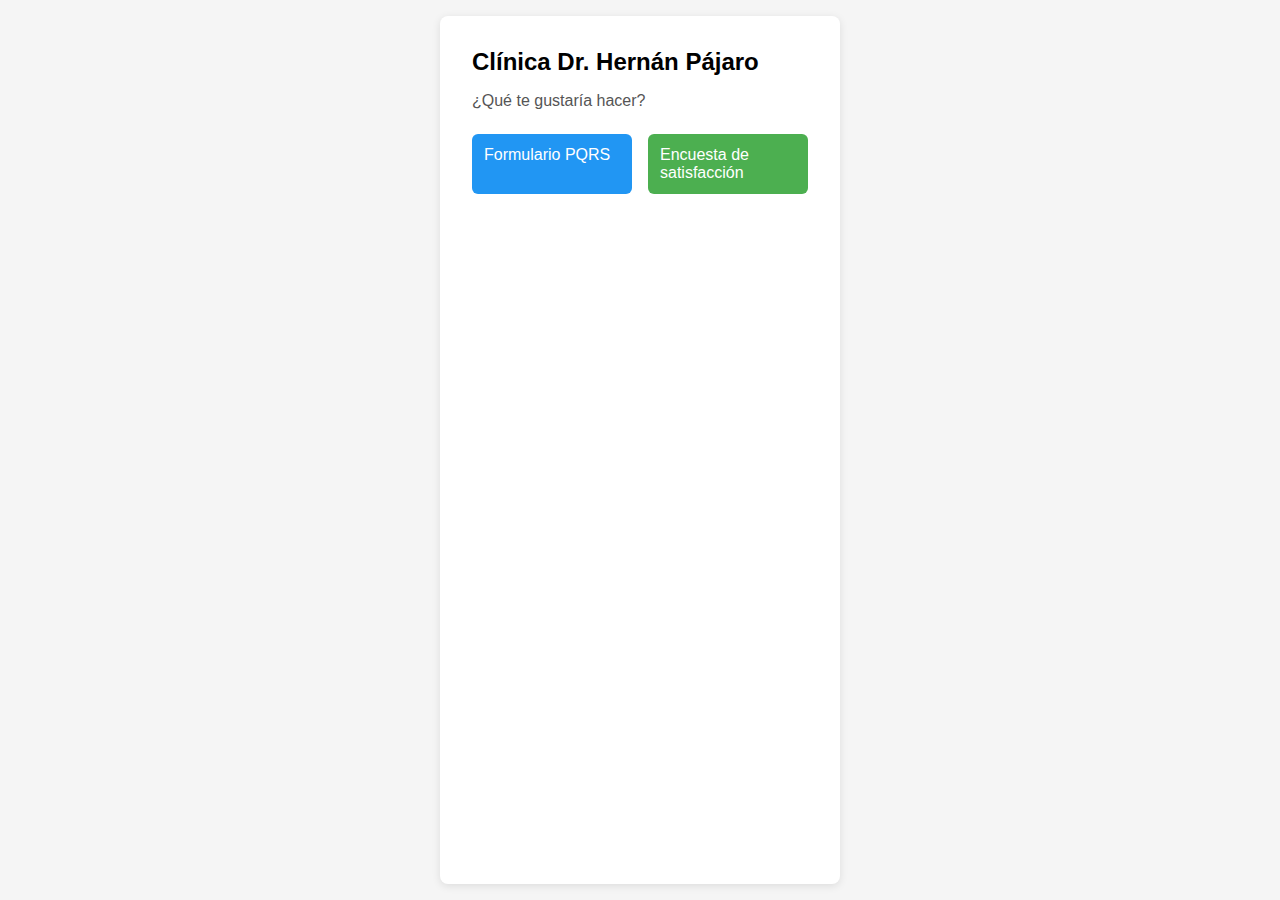
<file: index.html>
<!DOCTYPE html>
<html lang="es">
<head>
  <meta charset="UTF-8">
  <meta name="viewport" content="width=device-width, initial-scale=1.0">
  <title>Clínica Dr. Hernán Pájaro</title>
  <link rel="stylesheet" href="styles.css">
</head>
<body>
  <div class="container">
    <h1>Clínica Dr. Hernán Pájaro</h1>
    <p>¿Qué te gustaría hacer?</p>
    <div class="buttons">
      <a id="pqrs" href="pqrs.html">Formulario PQRS</a>
      <a id="sat" href="satisfaccion.html">Encuesta de satisfacción</a>
    </div>
  </div>
</body>
</html>
</file>
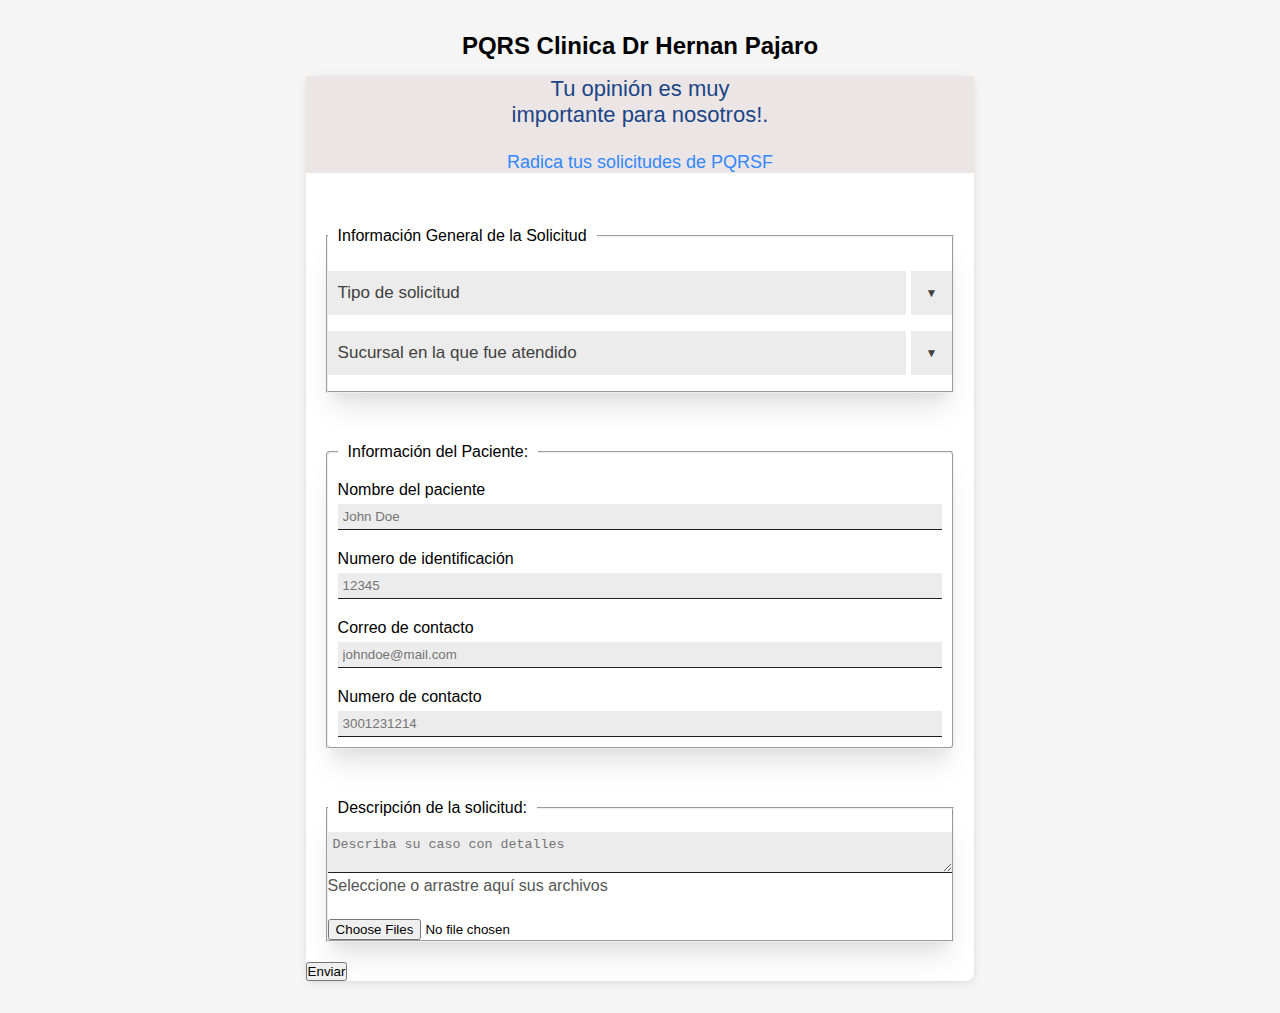
<file: pqrs.html>
<!DOCTYPE html>
<html lang="es">
<head>
  <meta charset="UTF-8">
  <meta name="viewport" content="width=device-width, initial-scale=1.0">
  <title>Formulario PQRS - Clínica Dr. Hernán Pájaro</title>
  <link rel="stylesheet" href="styles.css">
  <script src="https://code.jquery.com/jquery-3.7.1.min.js"></script>
</head>
<body>
<section>
  <h1>PQRS Clinica Dr Hernan Pajaro</h1>
  <div class="container-form">
    <div class="container-titles">
        <p class="subtitle">Tu opinión es muy <br> importante para nosotros!.</p>
        <p style="font-size: 18px; color:#3388FF;" >Radica tus solicitudes de PQRSF</p>
    </div>
    <form id="pqrsForm">
        <div class="sub-seccion">
            <fieldset>
                <legend style="padding: 10px;">Información General de la Solicitud</legend>
                <div class="select-box">
                    <label for="select-box1" class="label select-box1"><span class="label-desc">Tipo de solicitud</span> </label>
                    <select id="select-box1" class="select">
                        <option value="Choice 1">Petición</option>
                        <option value="Choice 2">Queja</option>
                        <option value="Choice 3">Reclamo</option>
                        <option value="Choice 4">Sugerencia</option>
                        <option value="Choice 5">Felicitación</option>
                    </select>
              </div>
              <div class="select-box">
                    <label for="select-box2" class="label select-box2"><span class="label-desc">Sucursal en la que fue atendido</span> </label>
                    <select id="select-box2" class="select">
                        <option value="Choice 1">Barranquilla</option>
                        <option value="Choice 2">Bogotá</option>
                    </select>  
                </div>
            </fieldset>
        </div>

        <div class="sub-seccion">
            <fieldset class="fieldset-paciente">
                <legend style="padding: 10px;">Información del Paciente:</legend>
                <div>
                    <Label class="label-paciente">Nombre del paciente</Label>
                    <input type="text" placeholder="John Doe" />
                </div>
                <div>
                    <label class="label-paciente">Numero de identificación</label>
                    <input type="number" placeholder="12345" />
                </div>
                <div>
                    <label class="label-paciente">Correo de contacto</label>
                    <input type="email" placeholder="johndoe@mail.com"/>
                </div>
                <div>
                    <label class="label-paciente">Numero de contacto</label>
                    <input type="number" placeholder="3001231214"/>
                </div>
            </fieldset>
        </div>
        <div class="sub-seccion">
            <fieldset class="fieldset-descripcion">
                <legend style="padding: 10px;">Descripción de la solicitud:</legend>
                <textarea class="text-area" placeholder="Describa su caso con detalles"></textarea>
                <div class="file-upload-area" id="drop-area">
                    <p>Seleccione o arrastre aquí sus archivos</p>
                    <input type="file" id="fileInput" class="file-input" multiple>
                  </div>
                </fieldset>
        </div>
        
        <button type="submit">Enviar</button>
    </form>
  </div>
</section>
</body>
<script src="hpscript.js"></script>
</html>
</file>
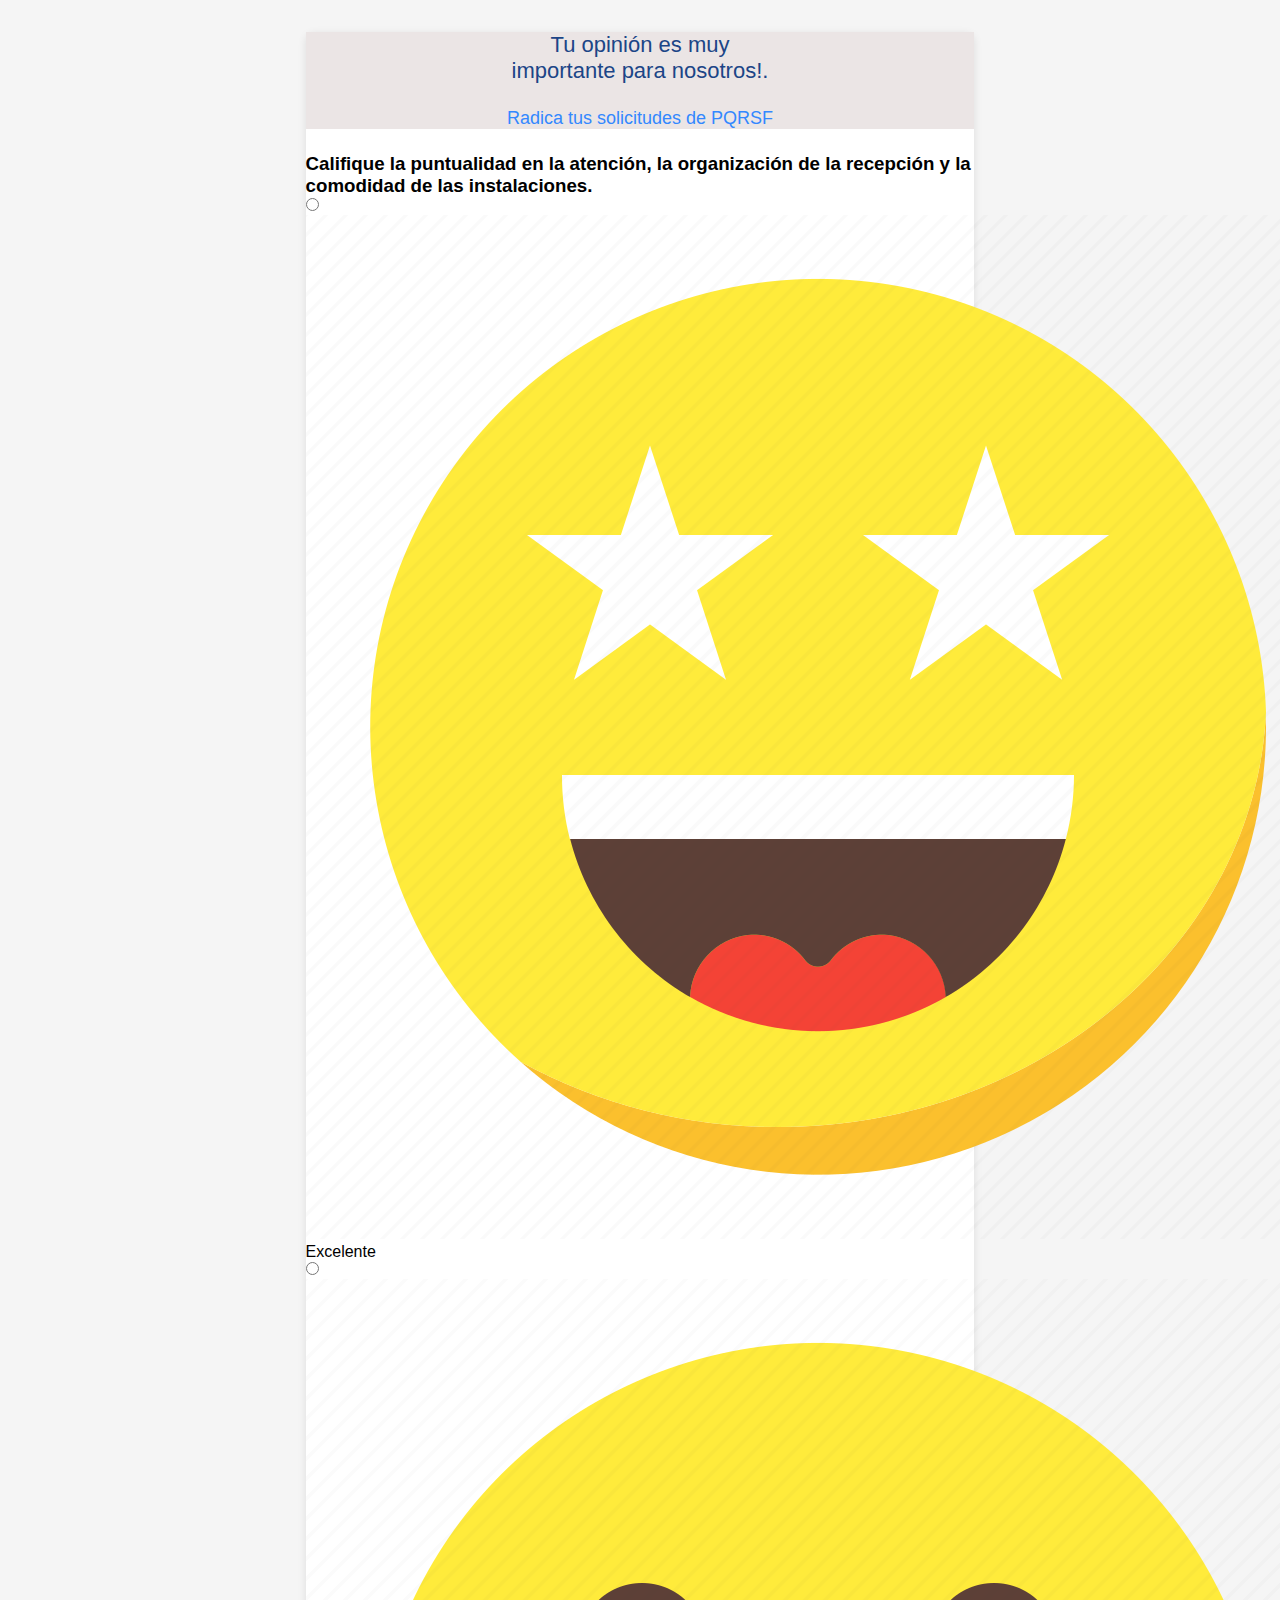
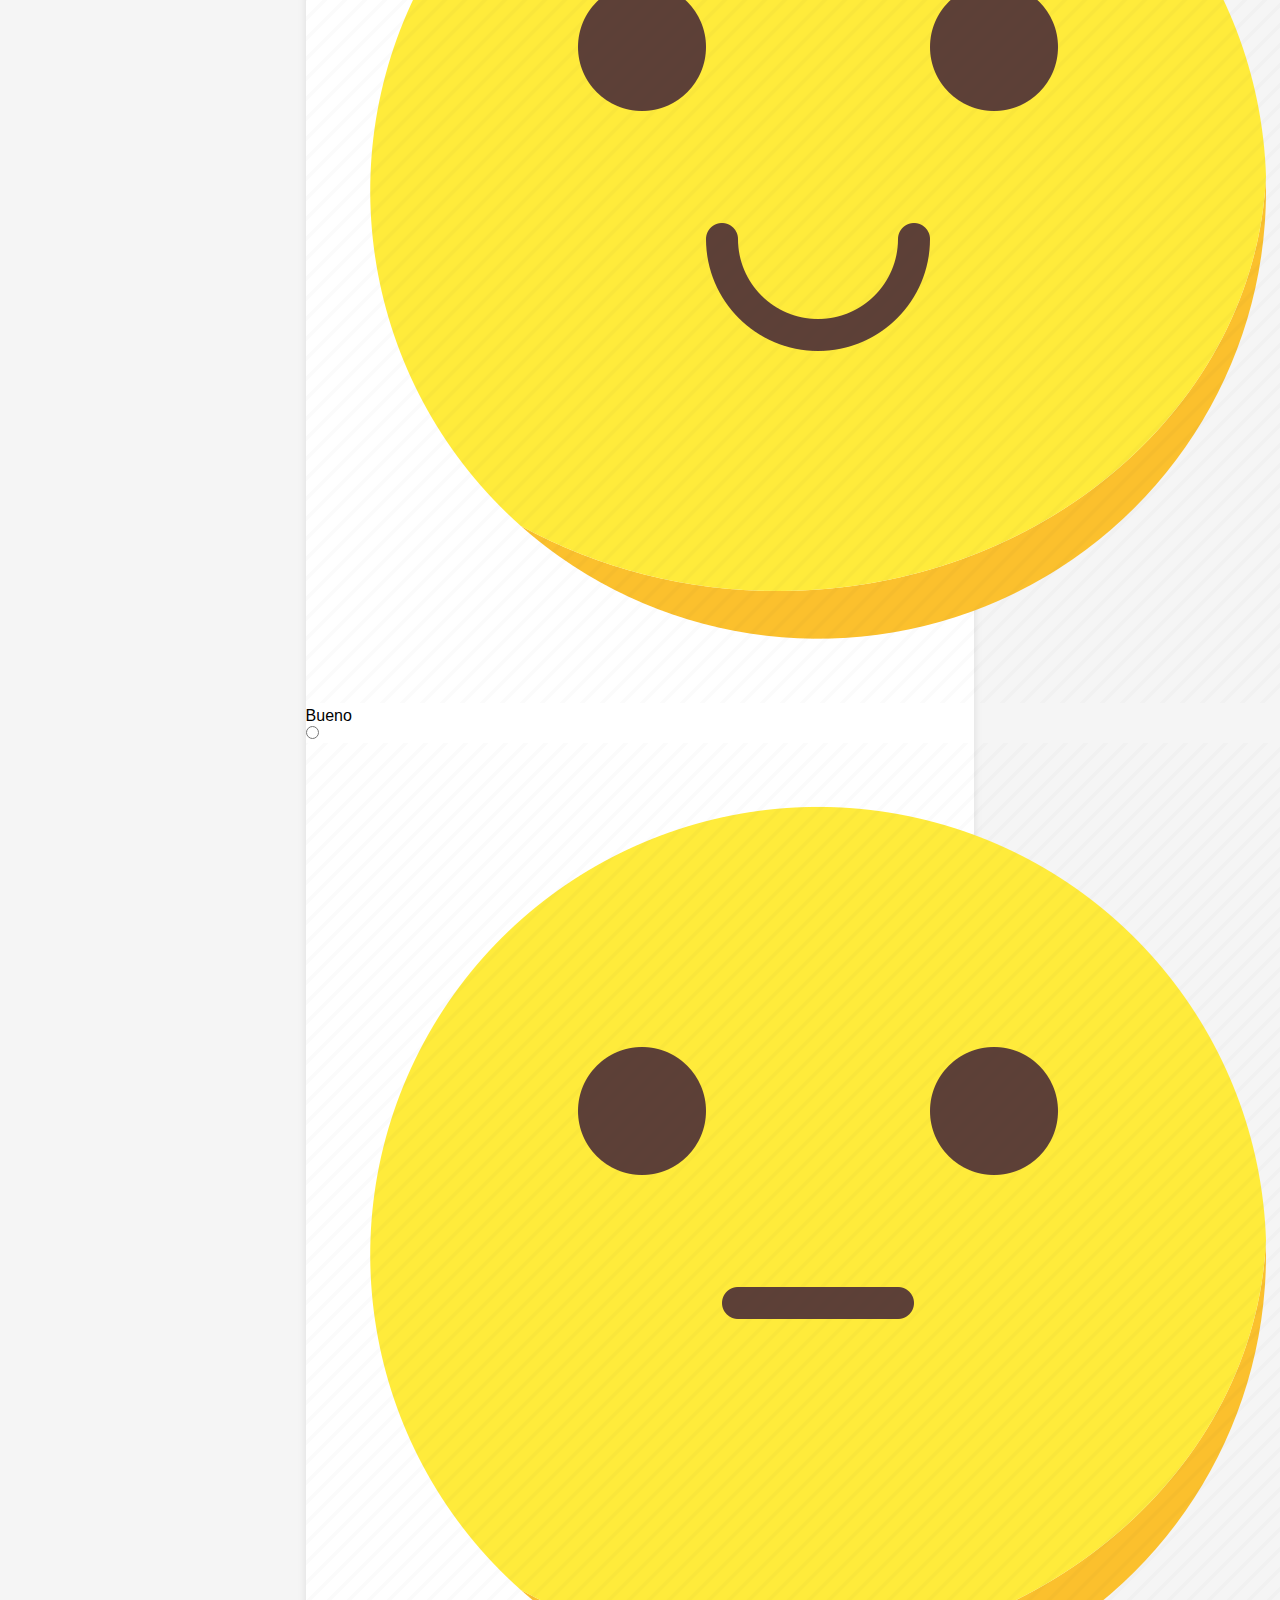
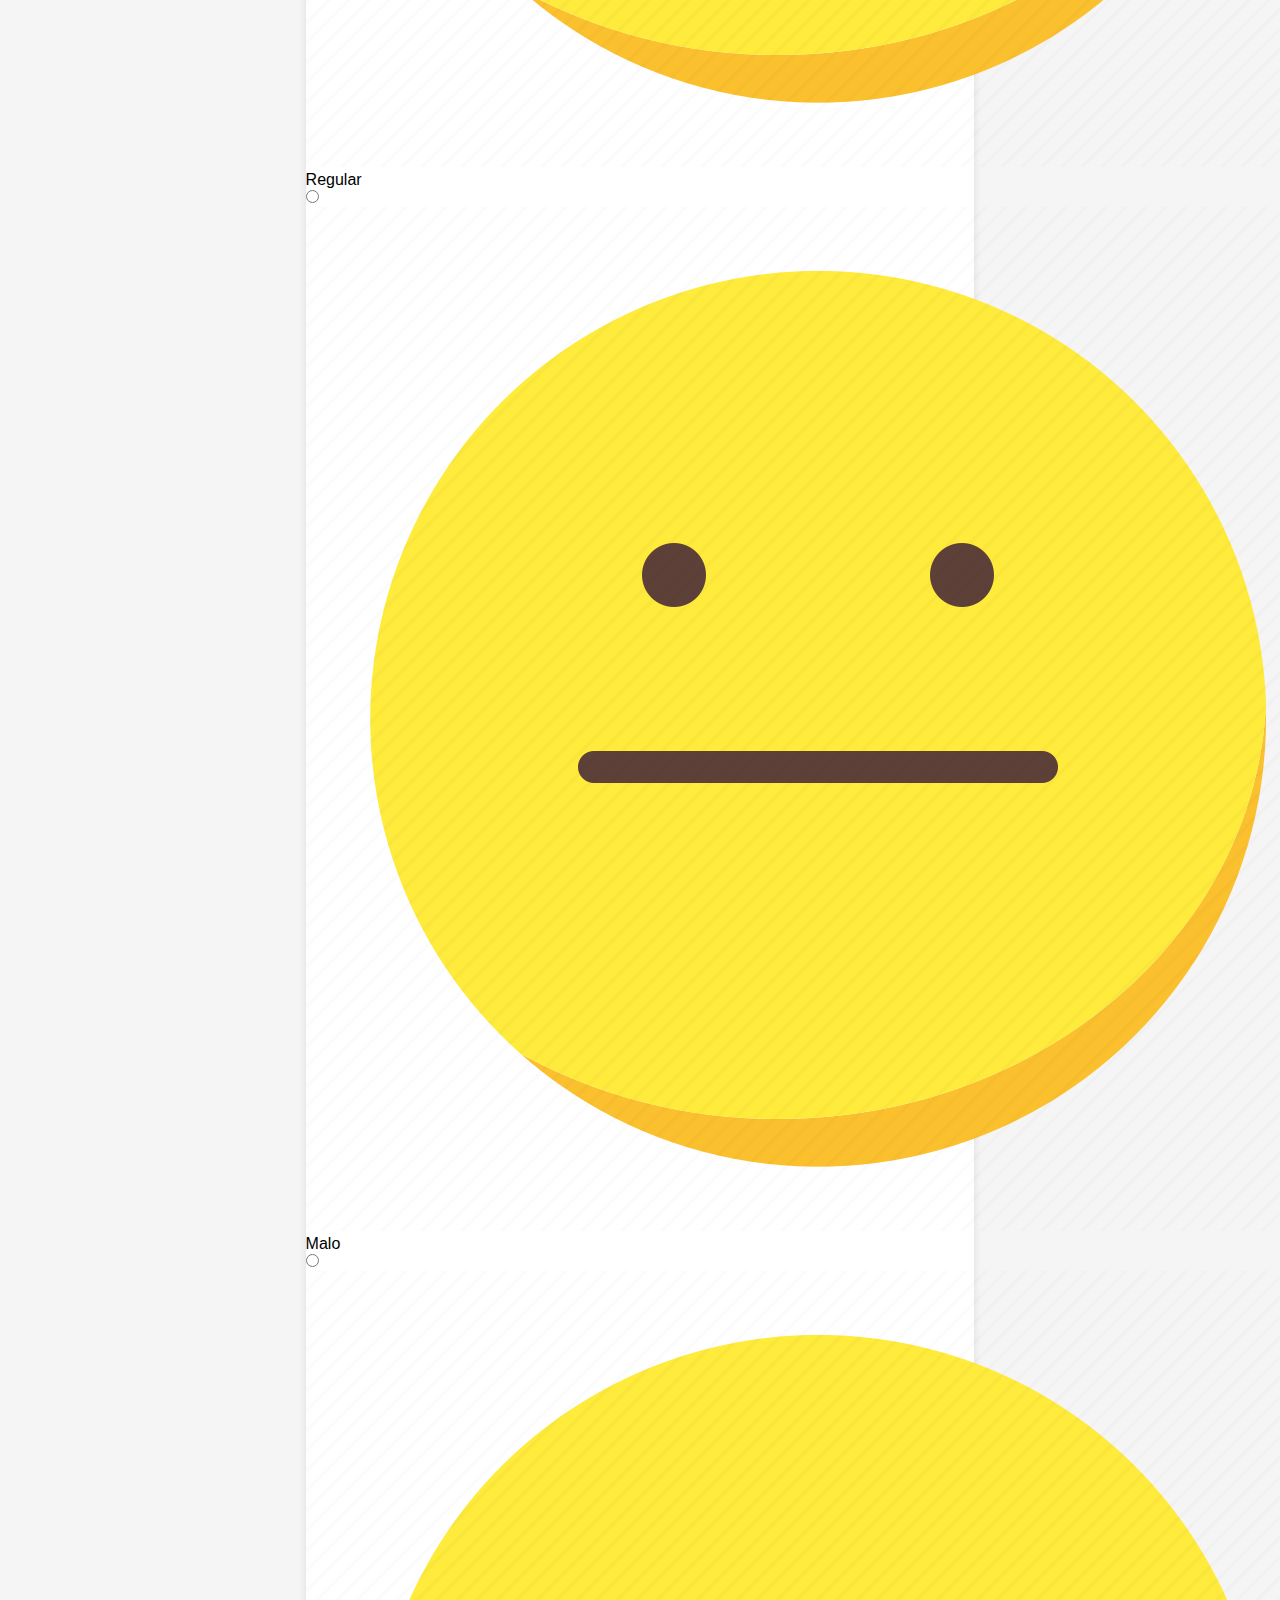
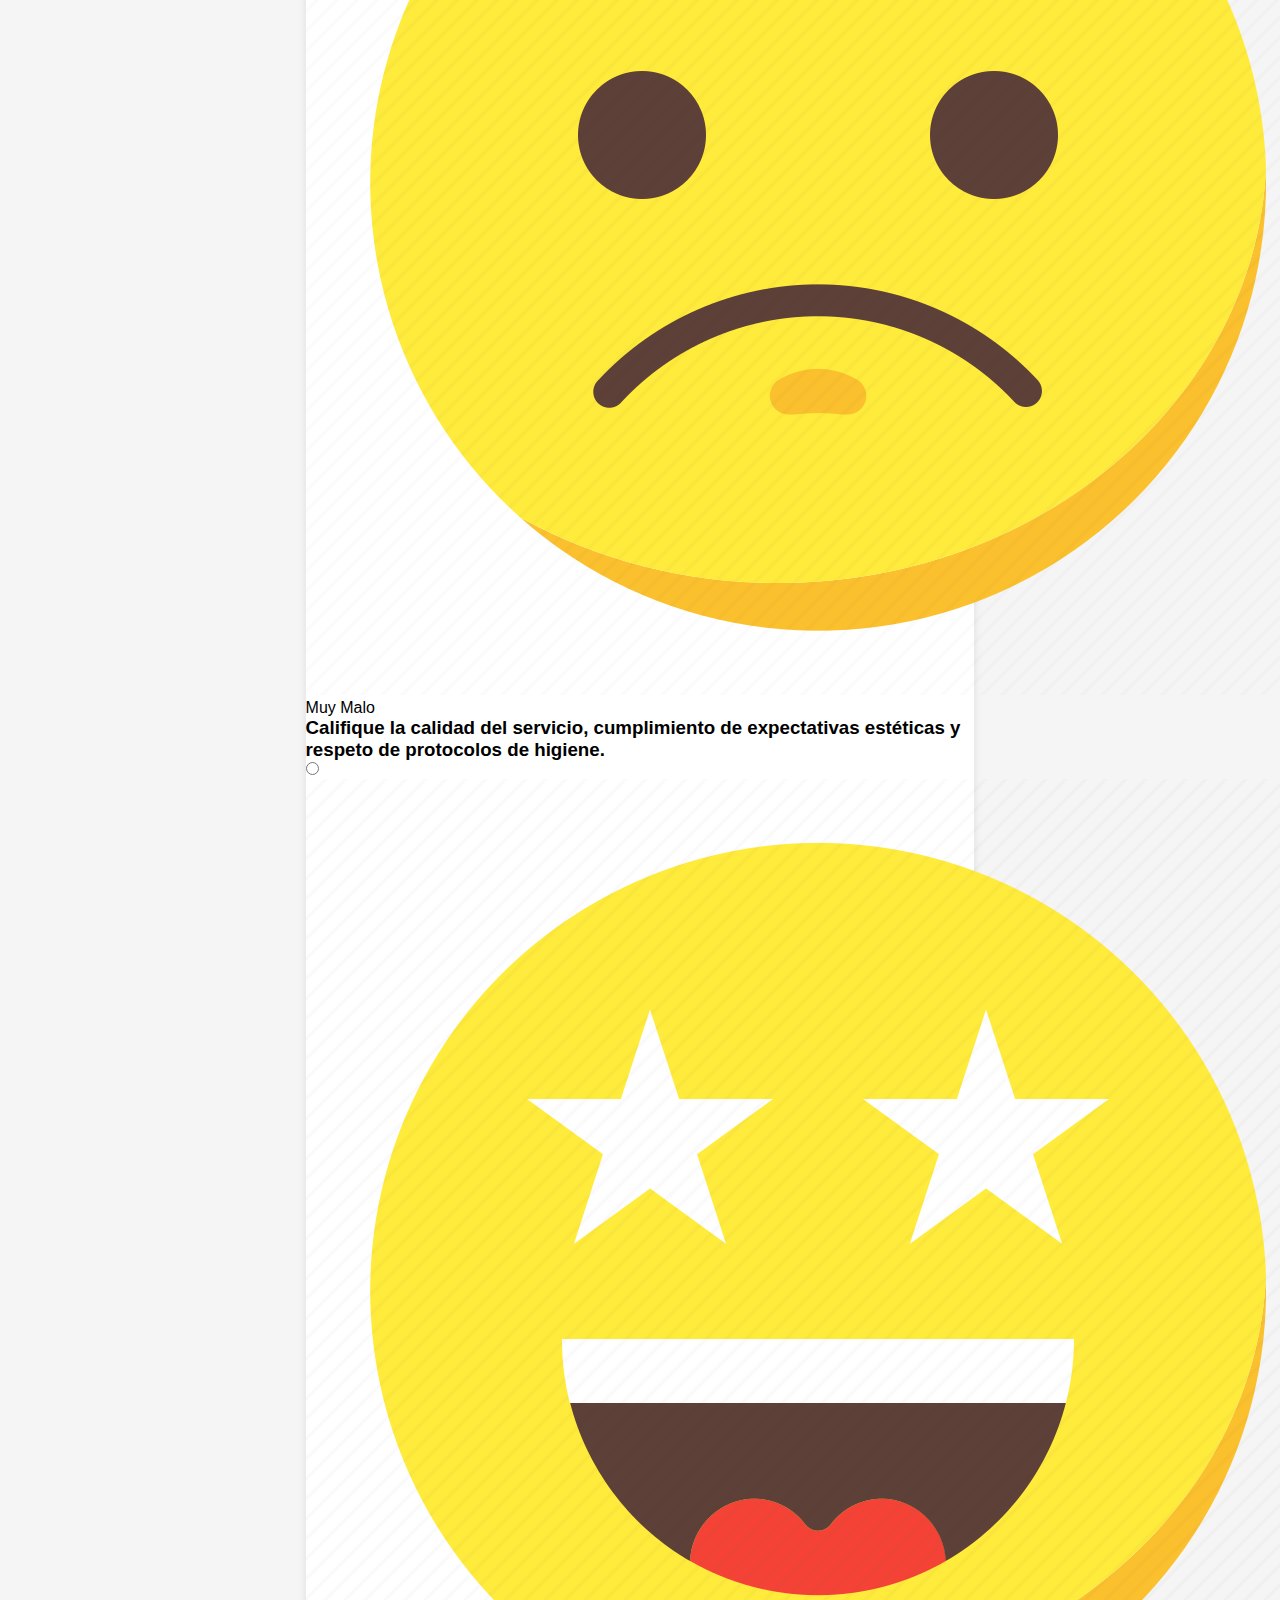
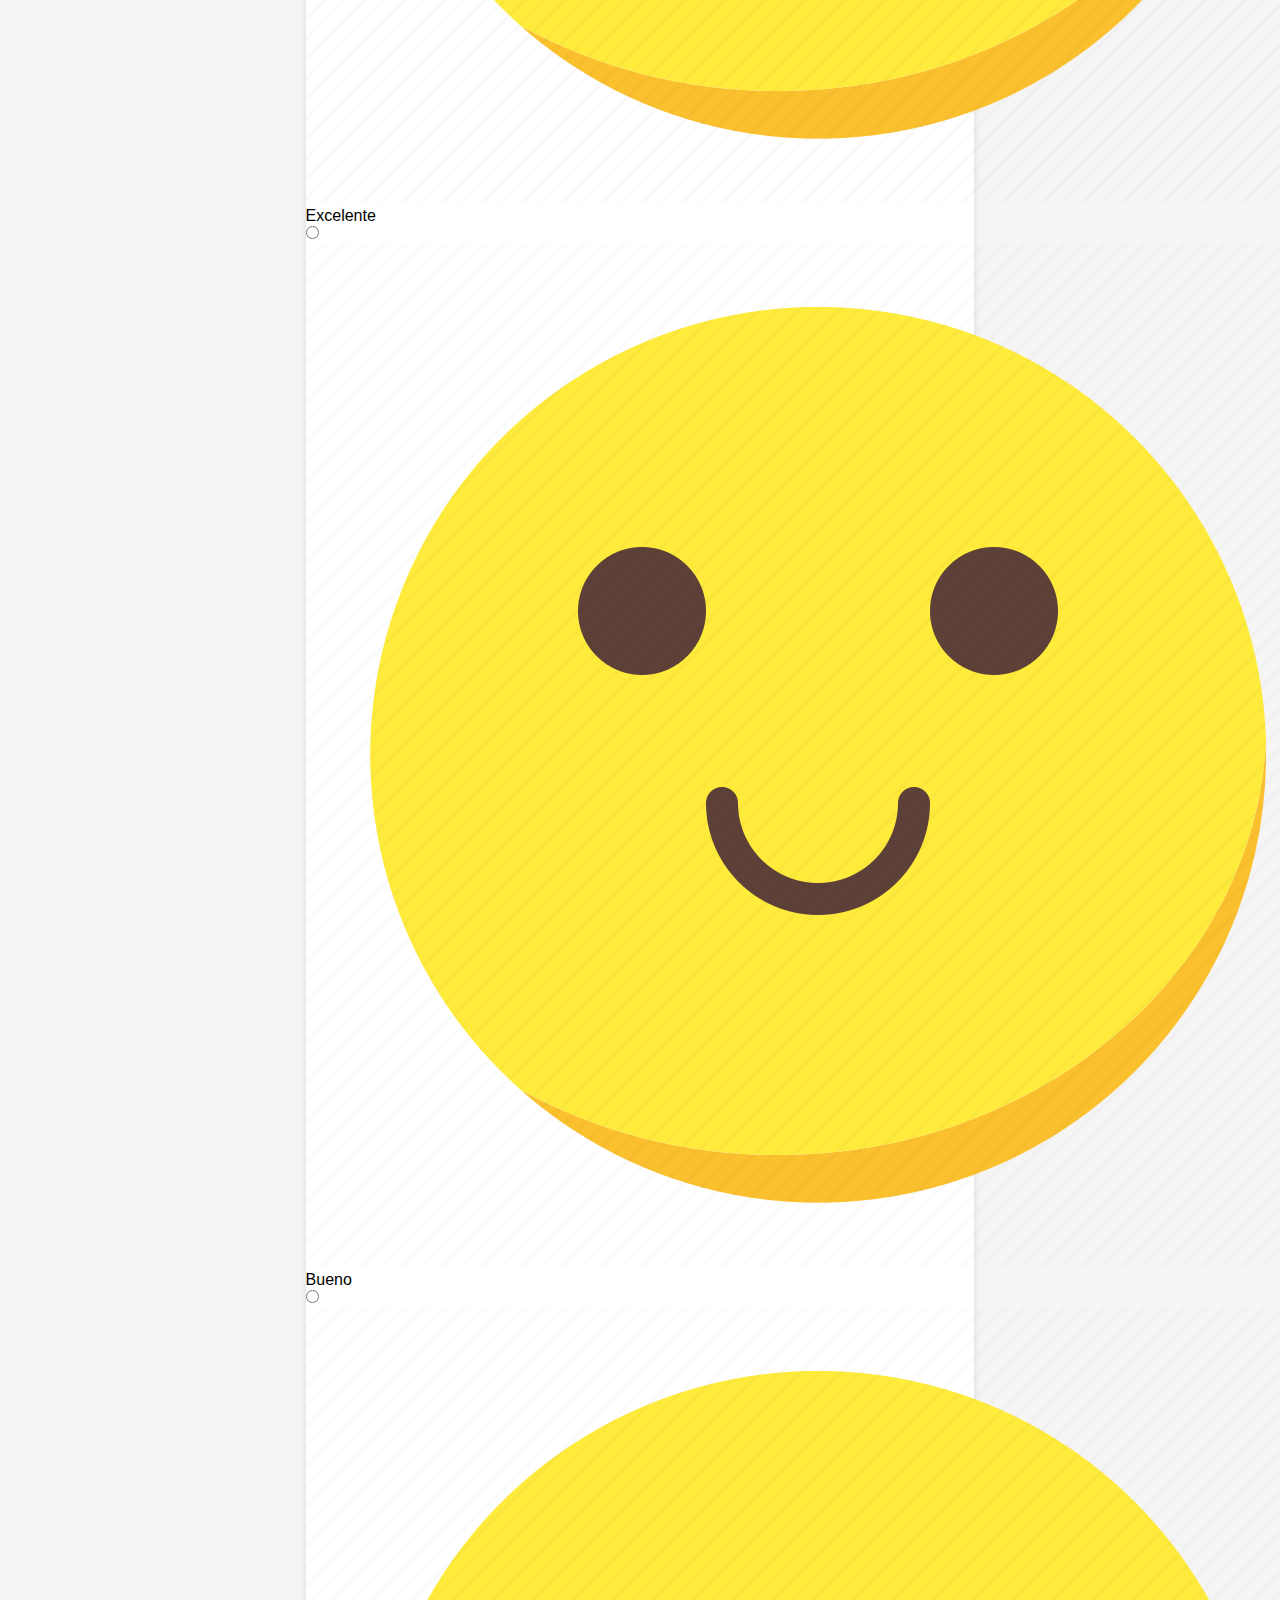
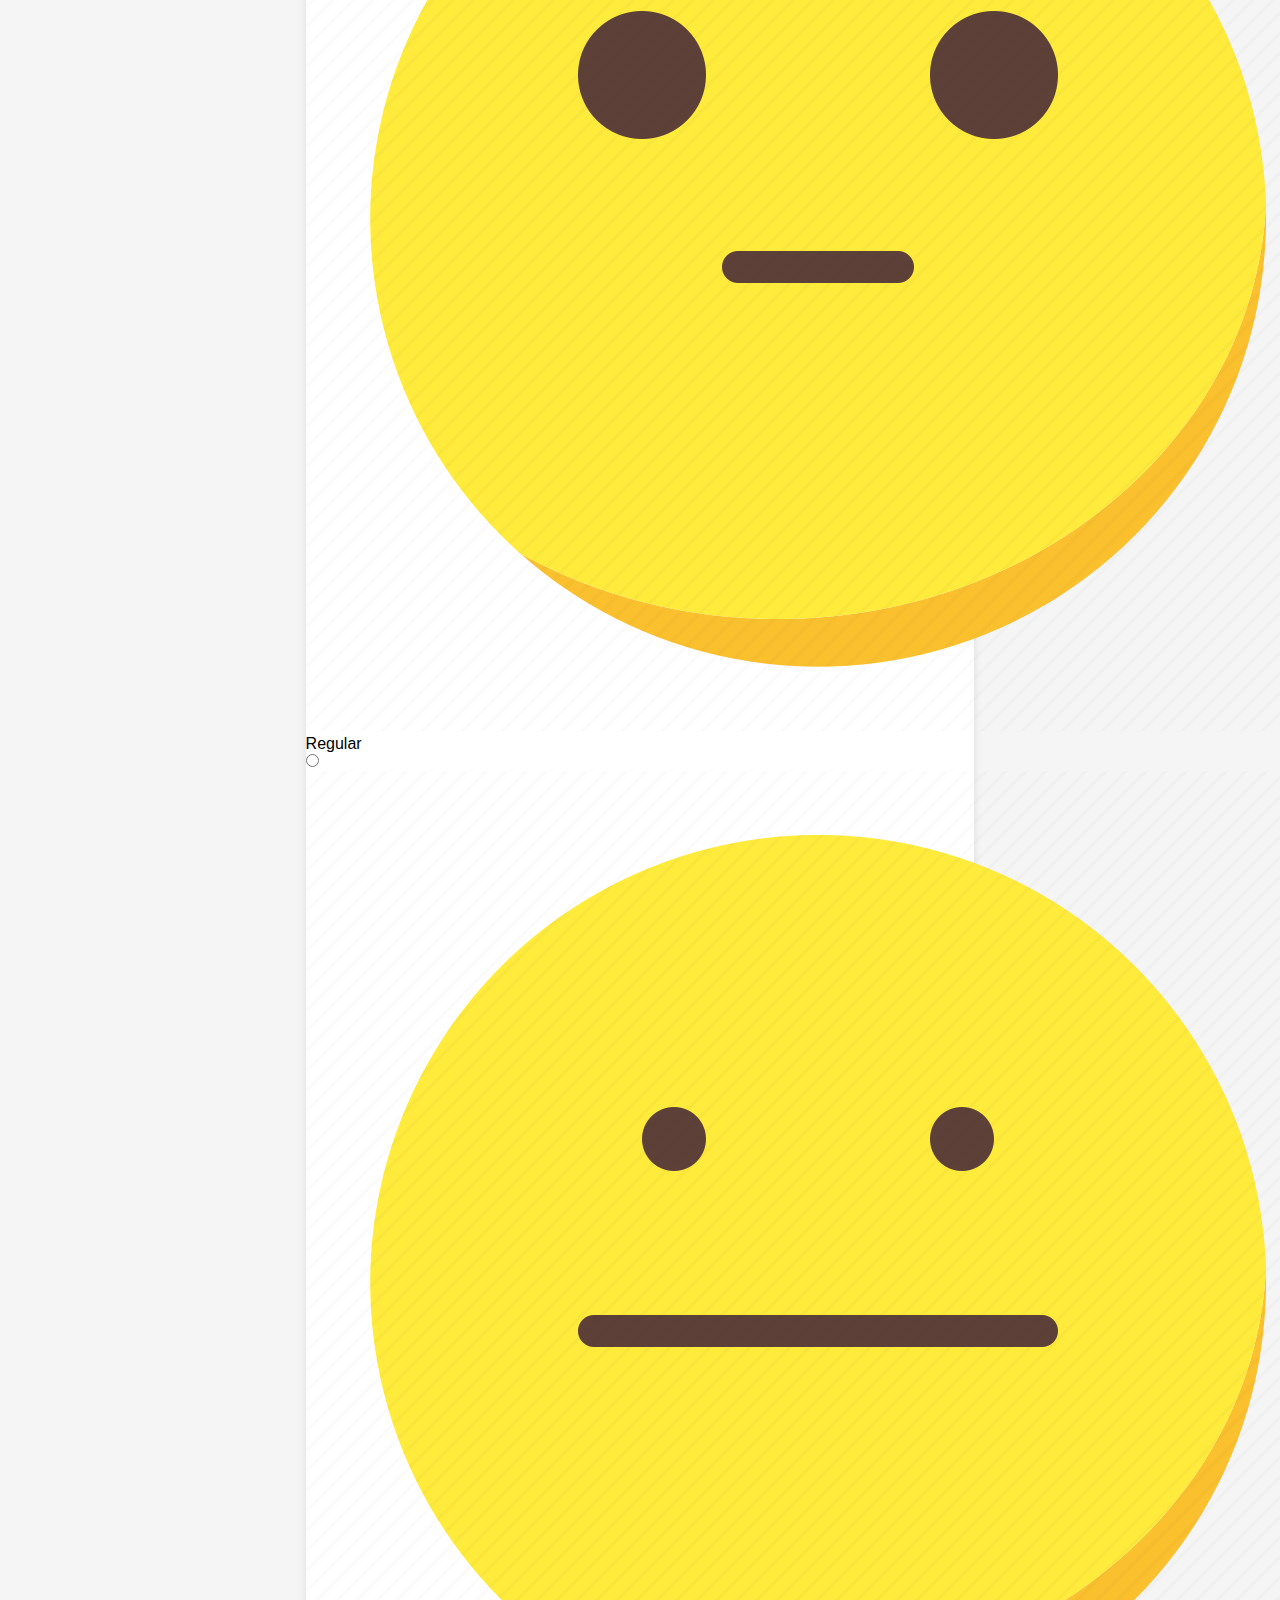
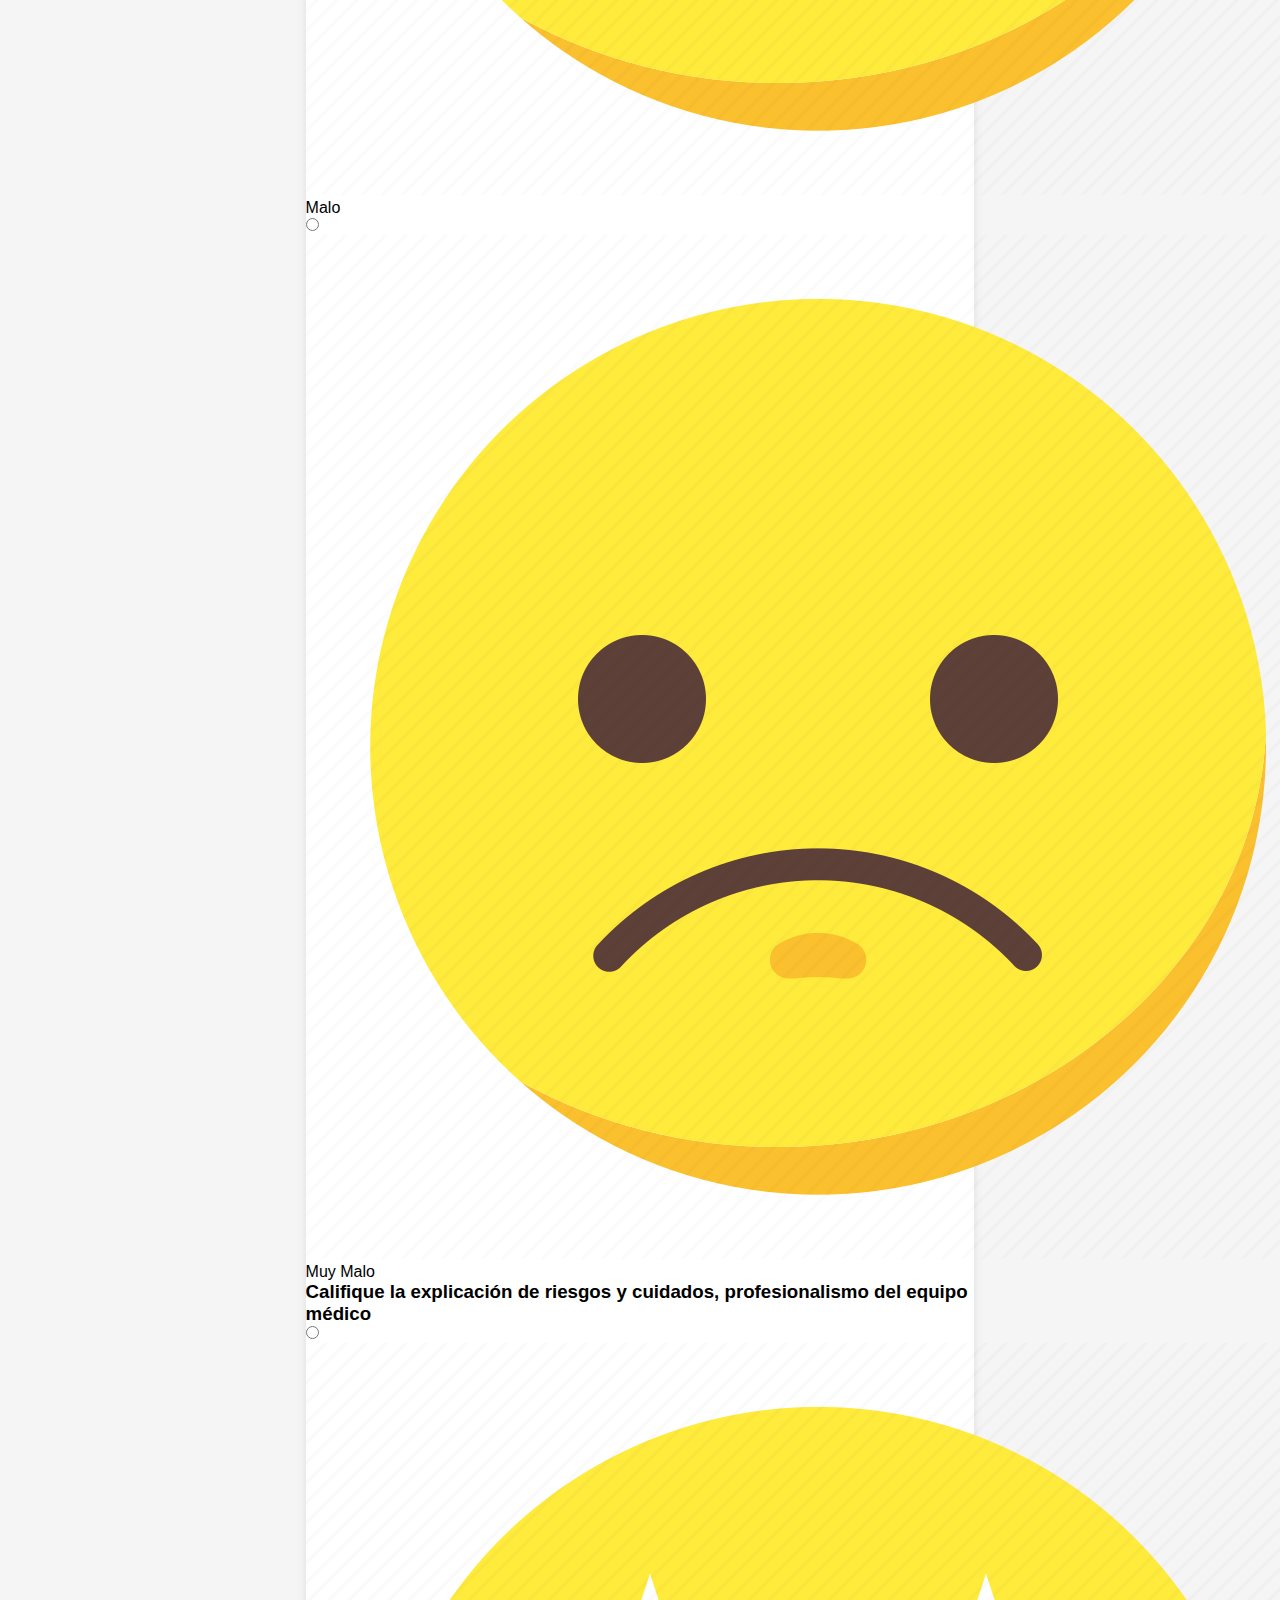
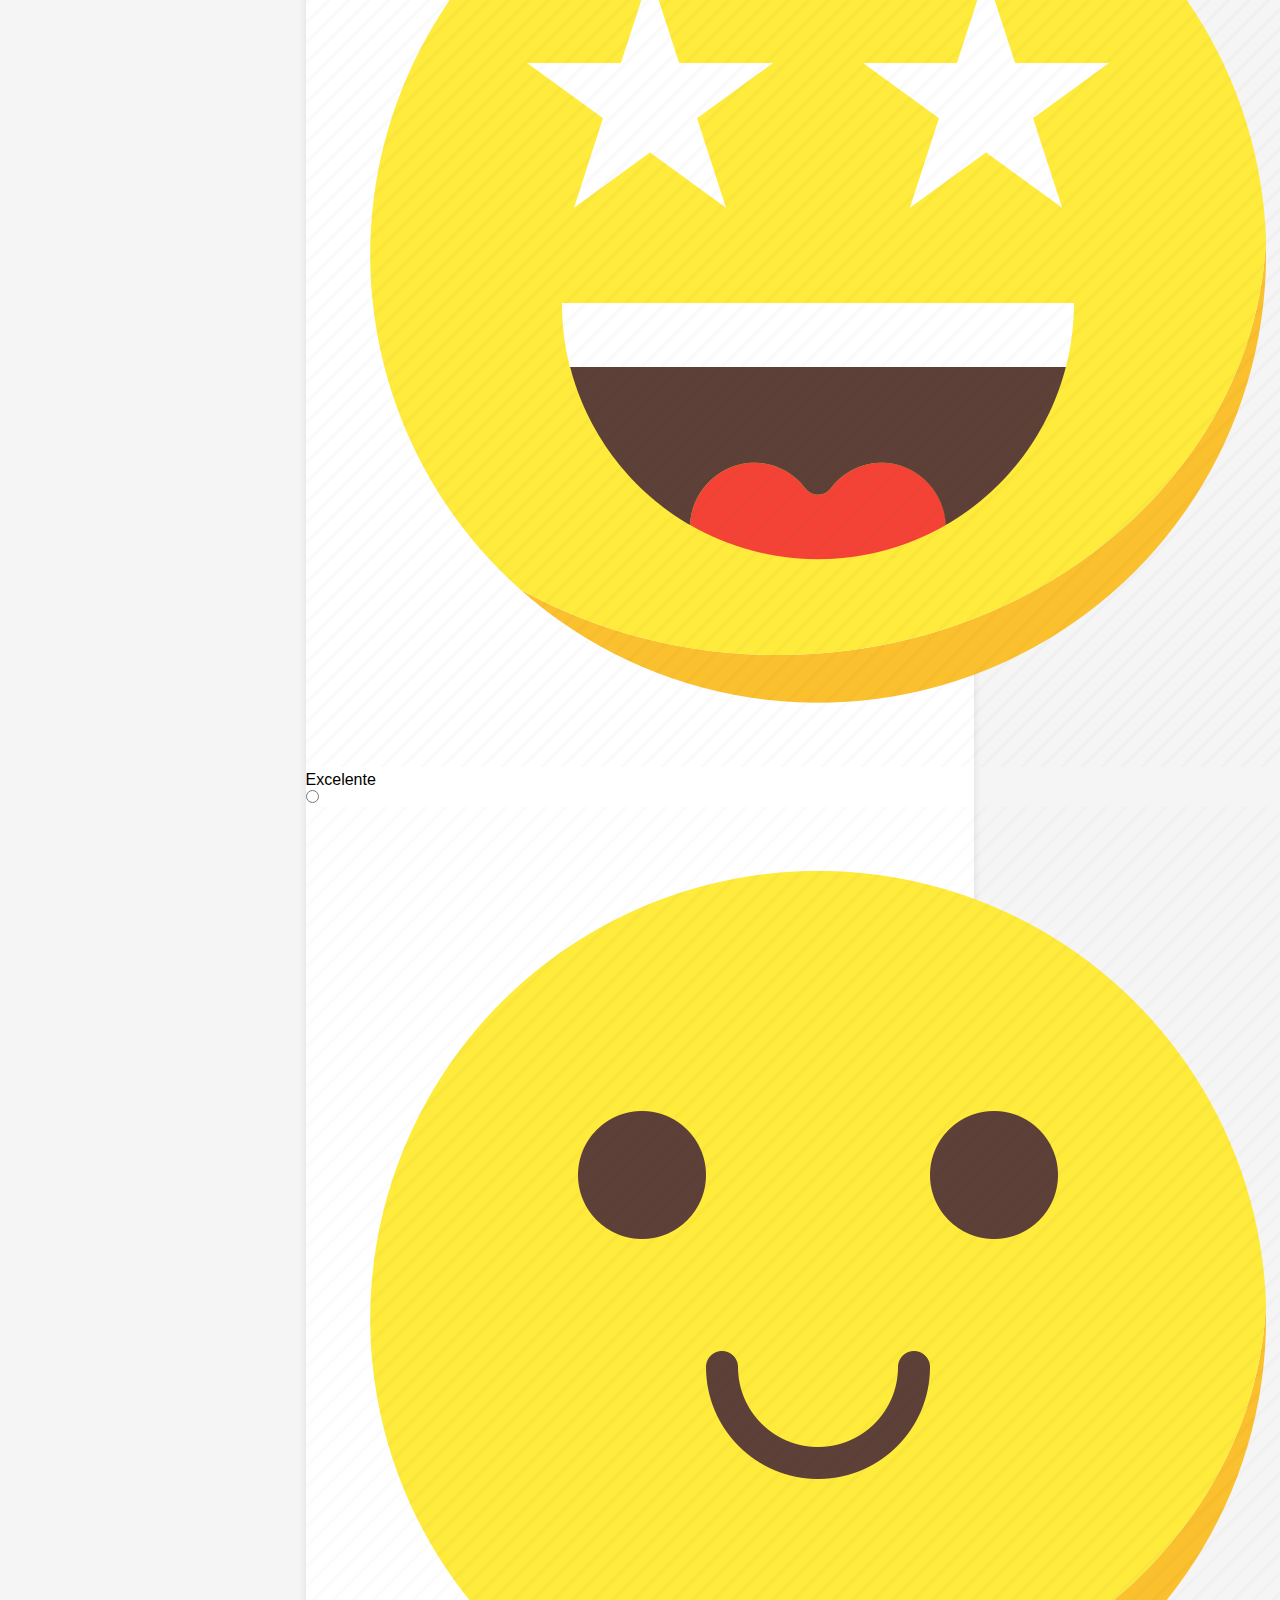
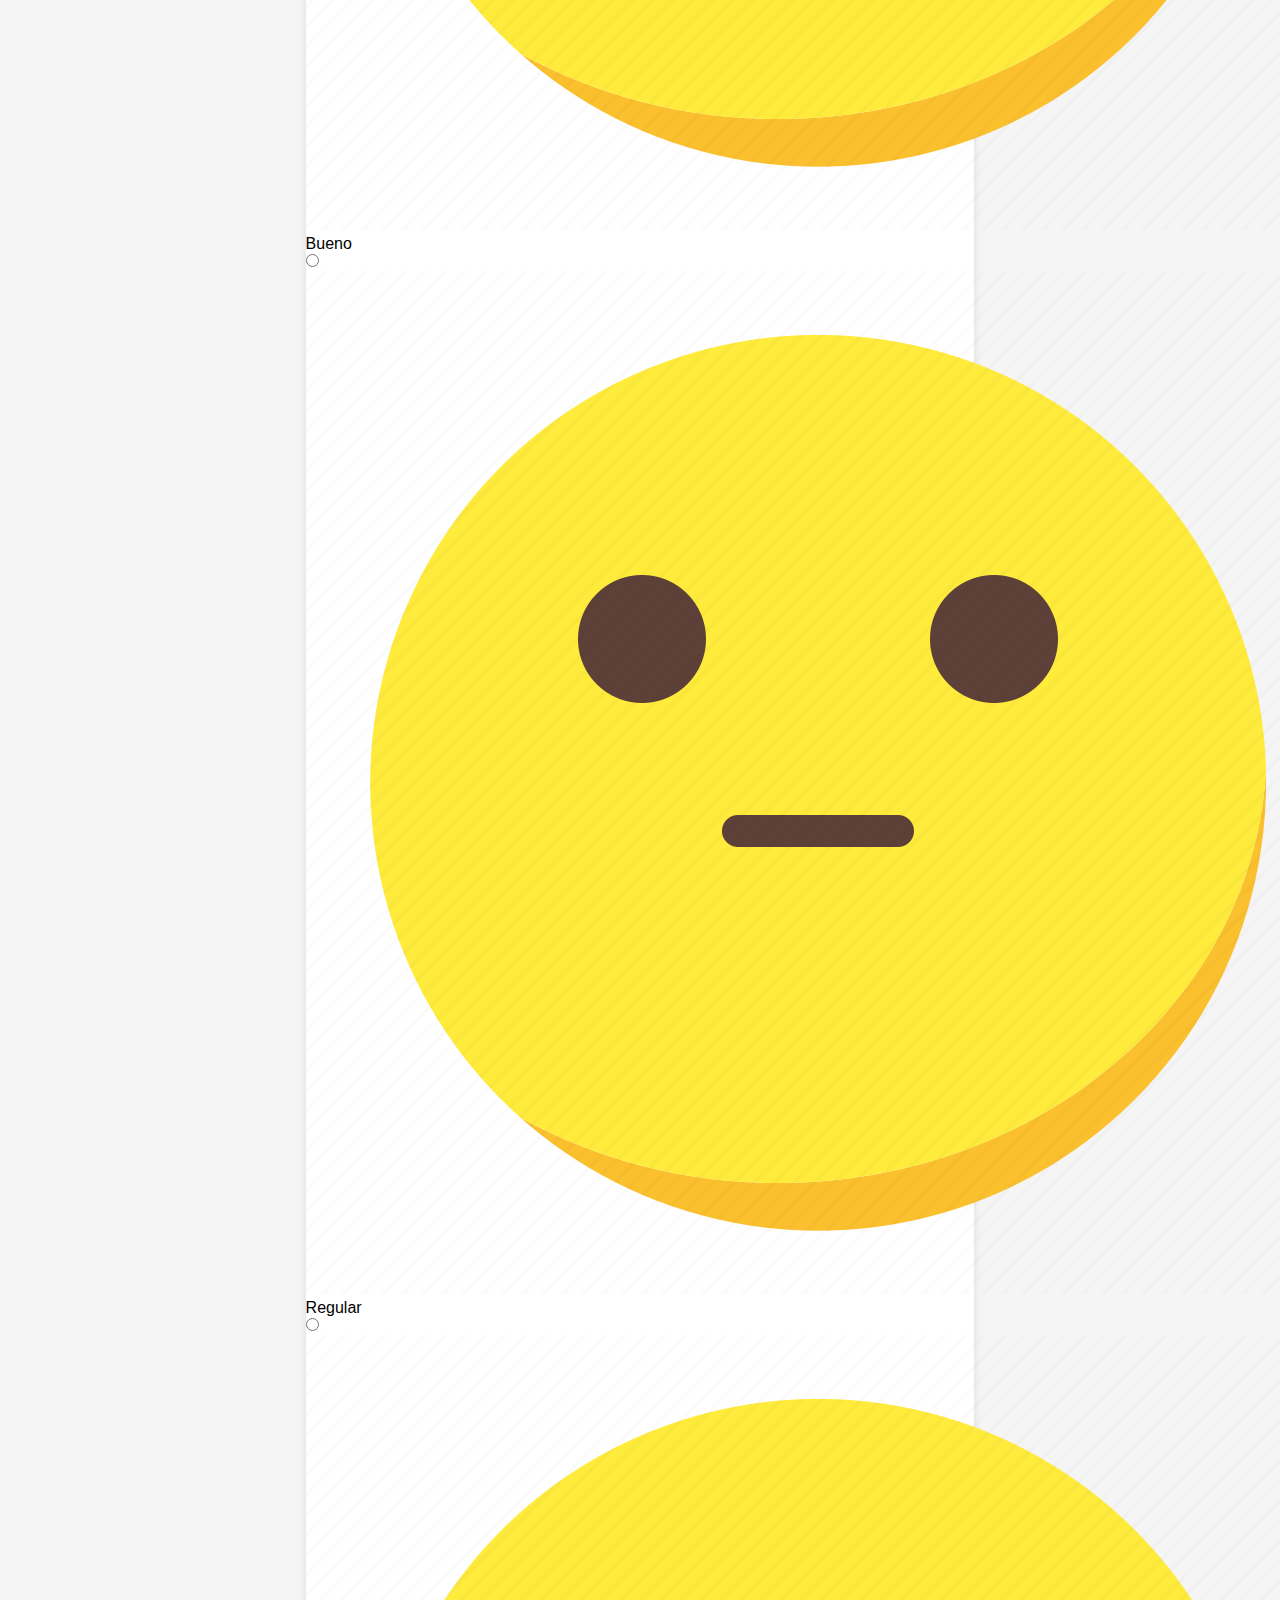
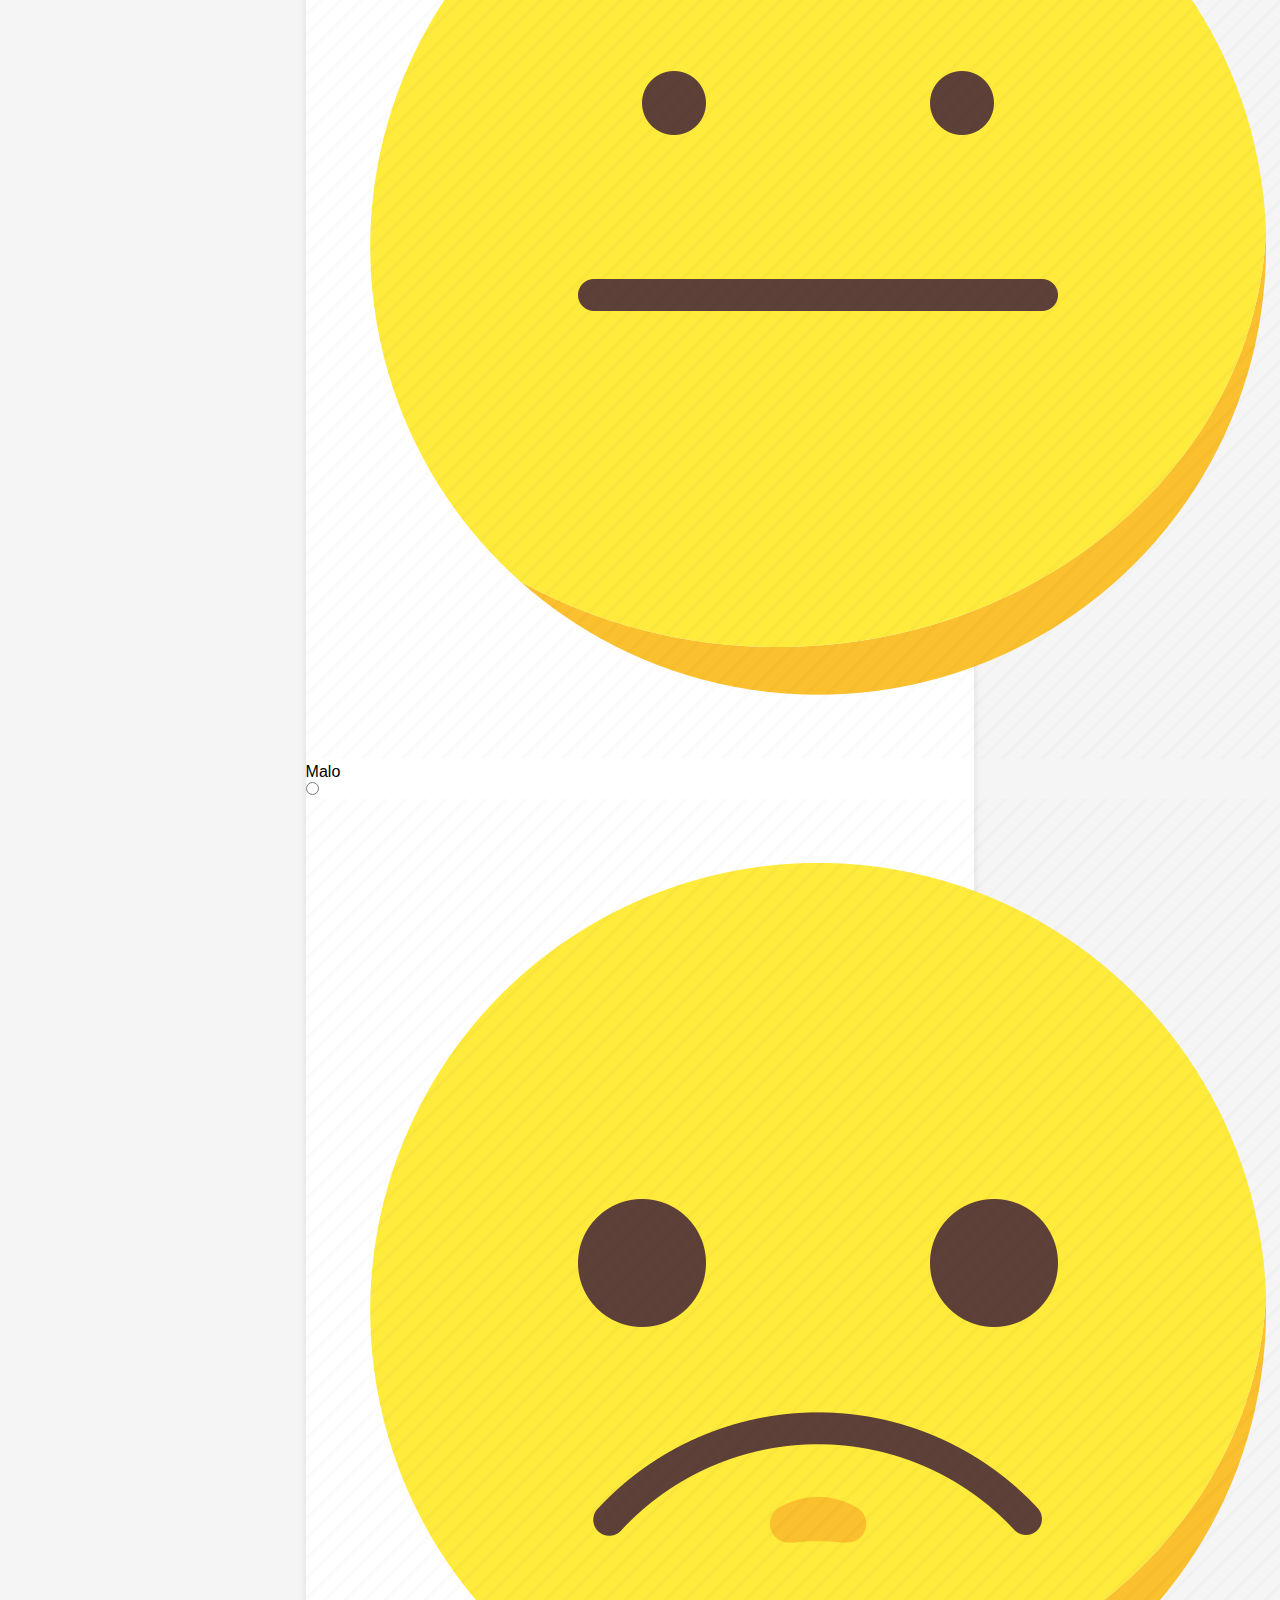
<file: satisfaccion.html>
<!DOCTYPE html>
<html lang="en">
<head>
    <meta charset="UTF-8">
    <meta name="viewport" content="width=device-width, initial-scale=1.0">
    <title>Encuesta de satisfaccion HP</title>
    <link rel="stylesheet" href="styles.css">
</head>
<body>
    <section>
        <div class="container-form">
          <div class="container-titles">
              <p class="subtitle">Tu opinión es muy <br> importante para nosotros!.</p>
              <p style="font-size: 18px; color:#3388FF;" >Radica tus solicitudes de PQRSF</p>
          </div>
          <form id="pqrsForm">
            <div class="container-satisfacción">
                <h3>Califique la puntualidad en la atención, la organización de la recepción y la comodidad de las instalaciones.</h3>
                <div class="radio-tile-group">
                    <div class="input-container">
                        <input class="excelente" id="excelente" type="radio" name="recepcion">
                        <div class="radio-tile exc">
                            <img src="imgs/star.webp"/>
                            <label for="excelente">Excelente</label>
                        </div>
                    </div>

                    <div class="input-container">
                        <input class="bueno" id="bueno" type="radio" name="recepcion">
                        <div class="radio-tile bueno">
                            <img src="imgs/bueno.png"/>
                            <label for="bueno">Bueno</label>
                        </div>
                    </div>
                
                    <div class="input-container">
                        <input id="regular" type="radio" name="recepcion">
                        <div class="radio-tile reg">
                            <img src="imgs/regular.png"/>
                            <label for="regular">Regular</label>
                        </div>
                    </div>

                    <div class="input-container">
                        <input id="malo" type="radio" name="recepcion">
                        <div class="radio-tile malo">
                            <img src="imgs/malo2.png"/>
                            <label for="malo">Malo</label>
                        </div>
                    </div>

                    <div class="input-container">
                        <input id="muyMalo" type="radio" name="recepcion">
                        <div class="radio-tile muymalo">
                            <img src="imgs/malo.png"/>
                        <label for="muyMalo">Muy Malo</label>
                        </div>
                    </div>
                </div>
                <!--Pregunta 2-->
                <h3>Califique la calidad del servicio, cumplimiento de expectativas estéticas y respeto de protocolos de higiene.</h3>
                <div class="radio-tile-group">
                    <div class="input-container">
                        <input class="excelente" id="excelente" type="radio" name="calidad">
                        <div class="radio-tile exc">
                            <img src="imgs/star.webp"/>
                            <label for="excelente">Excelente</label>
                        </div>
                    </div>

                    <div class="input-container">
                        <input class="bueno" id="bueno" type="radio" name="calidad">
                        <div class="radio-tile bueno">
                            <img src="imgs/bueno.png"/>
                            <label for="bueno">Bueno</label>
                        </div>
                    </div>
                
                    <div class="input-container">
                        <input id="regular" type="radio" name="calidad">
                        <div class="radio-tile reg">
                            <img src="imgs/regular.png"/>
                            <label for="regular">Regular</label>
                        </div>
                    </div>

                    <div class="input-container">
                        <input id="malo" type="radio" name="calidad">
                        <div class="radio-tile malo">
                            <img src="imgs/malo2.png"/>
                            <label for="malo">Malo</label>
                        </div>
                    </div>

                    <div class="input-container">
                        <input id="muyMalo" type="radio" name="calidad">
                        <div class="radio-tile muymalo">
                            <img src="imgs/malo.png"/>
                        <label for="muyMalo">Muy Malo</label>
                        </div>
                    </div>
                </div>

                <h3>Califique la explicación de riesgos y cuidados, profesionalismo del equipo médico</h3>
                <div class="radio-tile-group">
                    <div class="input-container">
                        <input class="excelente" id="excelente" type="radio" name="profesionalismo">
                        <div class="radio-tile exc">
                            <img src="imgs/star.webp"/>
                            <label for="excelente">Excelente</label>
                        </div>
                    </div>

                    <div class="input-container">
                        <input class="bueno" id="bueno" type="radio" name="profesionalismo">
                        <div class="radio-tile bueno">
                            <img src="imgs/bueno.png"/>
                            <label for="bueno">Bueno</label>
                        </div>
                    </div>
                
                    <div class="input-container">
                        <input id="regular" type="radio" name="profesionalismo">
                        <div class="radio-tile reg">
                            <img src="imgs/regular.png"/>
                            <label for="regular">Regular</label>
                        </div>
                    </div>

                    <div class="input-container">
                        <input id="malo" type="radio" name="profesionalismo">
                        <div class="radio-tile malo">
                            <img src="imgs/malo2.png"/>
                            <label for="malo">Malo</label>
                        </div>
                    </div>

                    <div class="input-container">
                        <input id="muyMalo" type="radio" name="profesionalismo">
                        <div class="radio-tile muymalo">
                            <img src="imgs/malo.png"/>
                        <label for="muyMalo">Muy Malo</label>
                        </div>
                    </div>
                </div>

            </div>  
            </form>
      </section>
    
</body>
</html>
</file>
<file: styles.css>
/* Reset básico */
* {
    box-sizing: border-box;
    margin: 0;
    padding: 0;
  }
  
  body {
    font-family: sans-serif;
    background: #f5f5f5;
    display: flex;
    min-height: 100vh;
    justify-content: center;
    padding: 1rem;
  }
  
  section{
    display: flex;
    min-width: 100%;
    flex-direction: column;
    padding: 1rem;
    align-items: center;
  }

  .container {
    background: #fff;
    border-radius: 8px;
    box-shadow: 0 2px 8px rgba(0,0,0,0.1);
    max-width: 400px;
    width: 100%;
    padding: 2rem;
  }
  
  h1 {
    margin-bottom: 1rem;
    font-size: 1.5rem;
  }
  
  p {
    margin-bottom: 1.5rem;
    color: #555;
  }

  fieldset{
    box-shadow: rgba(0, 0, 0, 0.1) 0px 20px 25px -5px, rgba(0, 0, 0, 0.04) 0px 10px 10px -5px;
 } 
  .buttons {
    display: flex;
    flex-direction: column;
    gap: 1rem;
  }
  
  .buttons a {
    display: block;
    text-decoration: none;
    padding: 0.75rem;
    font-size: 1rem;
    border-radius: 6px;
    transition: background 0.2s;
  }

  .container-form{
    background: #fff;
    border-radius: 8px;
    box-shadow: 0 2px 8px rgba(0,0,0,0.1);
    max-width: 55%;
    width: 100%;
  }

  .container-titles{
    background: #ebe5e5;
    text-align: center;
    }

  .subtitle{
    color: #1c4587;
    font-size: 22px;
  }

  .sub-seccion{
    padding: 20px
  }
  
  .select-box {
    cursor: pointer;
    position : relative;
    max-width:  40em;
    margin: 1em auto;
    width: 100%;
  }
  
  .select,.label {
    color: #414141;
    display: block;
    font: 400 17px/2em 'Source Sans Pro', sans-serif;
  }
  
  .select {
    width: 100%;
    position: absolute;
    top: 0;
    padding: 5px 0;
    height: 40px;
    opacity: 0;
    background: none transparent;
    border: 0 none;
  }
  .select-box1, .select-box2 {
    background: #ececec;
  }
  
  .label {
    display: flex;
    text-align: start;
    padding: 5px 10px;
    cursor: pointer;
  }
  .open .label::after {
     content: "▲";
  }
  .label::after {
    content: "▼";
    font-size: 12px;
    position: absolute;
    right: 0;
    top: 0;
    padding: 5px 15px;
    border-left: 5px solid #fff;
  }

  .fieldset-paciente{
    padding: 10px;
    display: flex;
    flex-direction: column;
    gap: 20px;
    border-radius: 4px;
  }

  .fieldset-paciente label{
    margin: 0;
  }

  .fieldset-paciente input, textarea{
    width: 100%;
    margin: 5px 0px 0px 0px;
    background-color: #ECECEC;
    border: none;
    border-bottom: 1px solid rgb(33, 33, 33);
    padding: 5px;
}

.fieldset-paciente input:focus {
    outline: none; /* quitamos el estilo del navegador */
    border-bottom: 2px solid #3388FF; /* estilo personalizado de foco */
    background-color: #F5F5F5; /* o un leve cambio visual */
  }

  #pqrs {
    background: #2196F3;
    color: #fff;
  }
  #pqrs:hover {
    background: #1976D2;
  }
  
  #sat {
    background: #4CAF50;
    color: #fff;
  }
  #sat:hover {
    background: #388E3C;
  }
  
  /* En pantallas anchas, ponemos los botones en fila */
  @media (min-width: 600px) {
    .buttons {
      flex-direction: row;
    }
    .buttons a {
      flex: 1;
    }
  }

  
  /* Ajustes para pantallas pequeñas */
@media (max-width: 600px) {
    .container-form {
      max-width: 100%;
      padding: 1rem;
    }
  
    .select-box {
      margin: 0.5em auto;
    }
  
    .label, .select{
      font-size: 13px;
      line-height: 1.4em;
    }

    .sub-seccion{
        padding: 0px;
    }

  }
</file>
